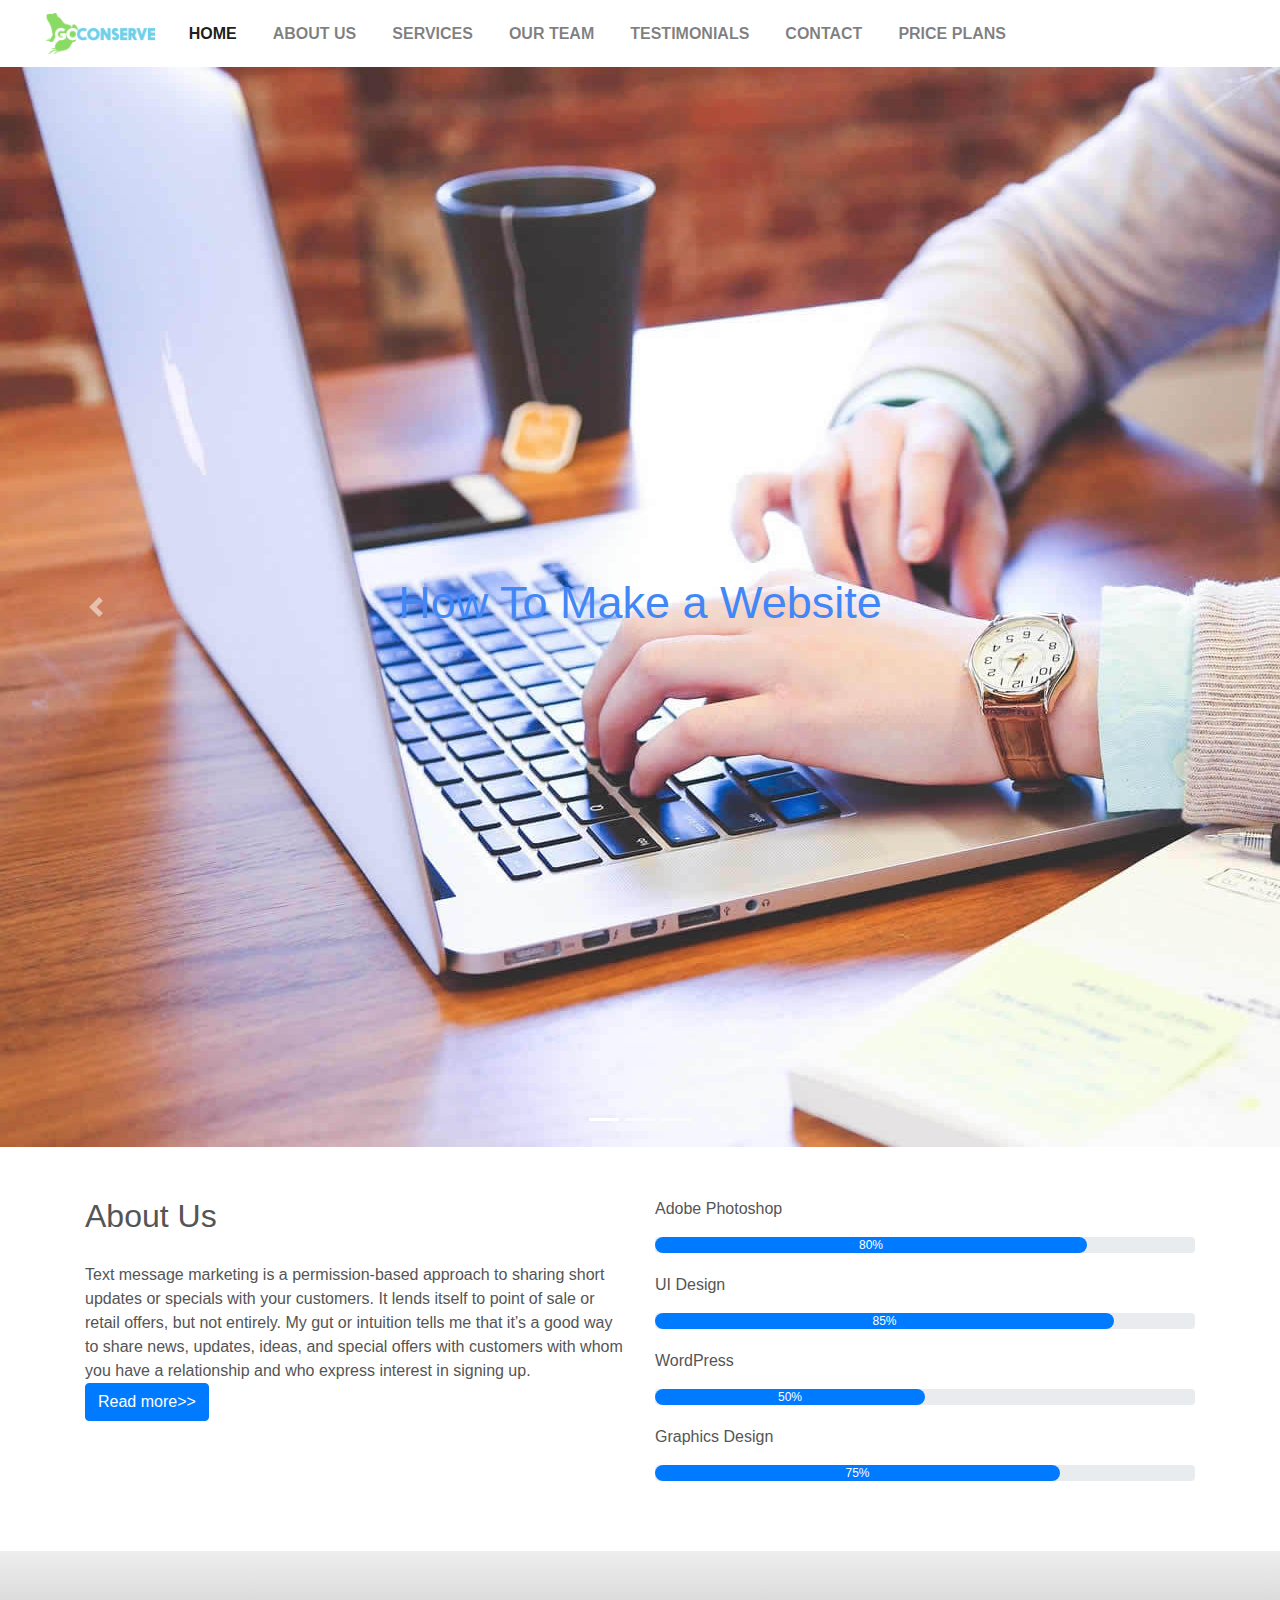
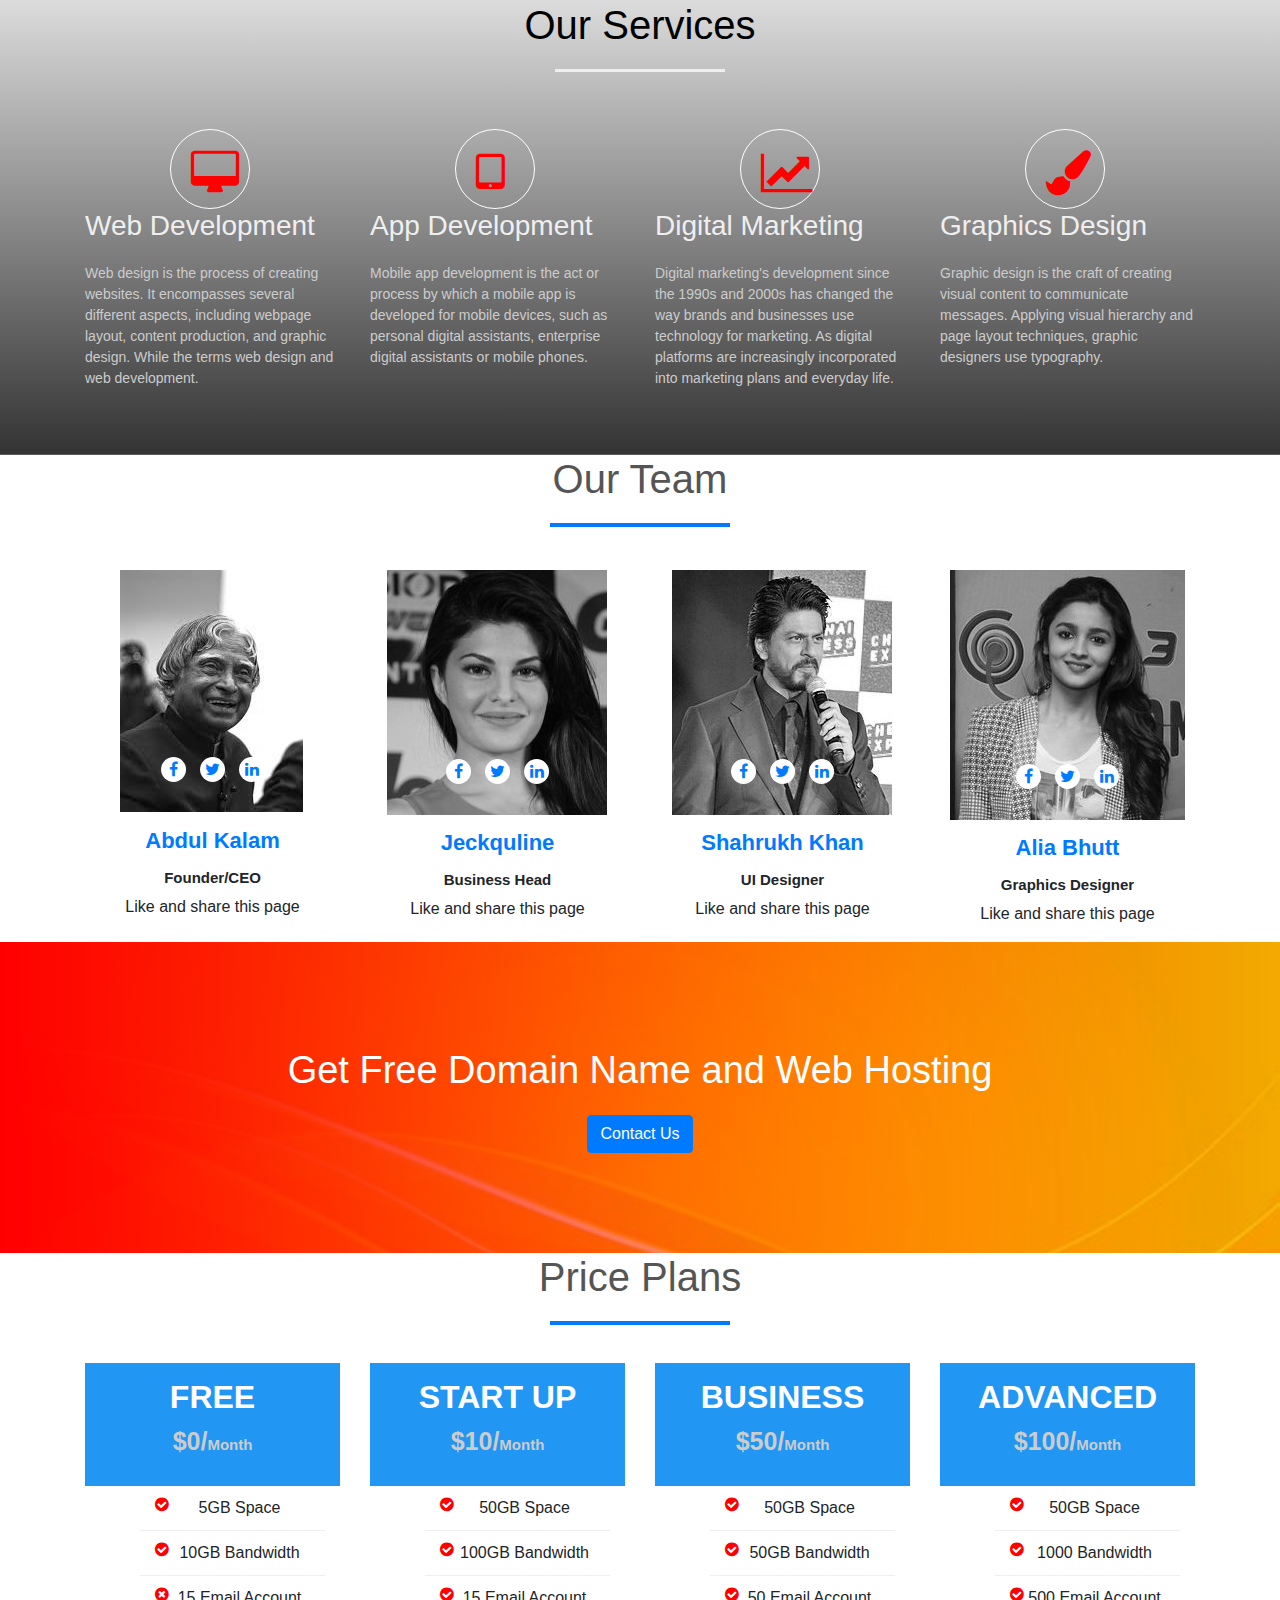
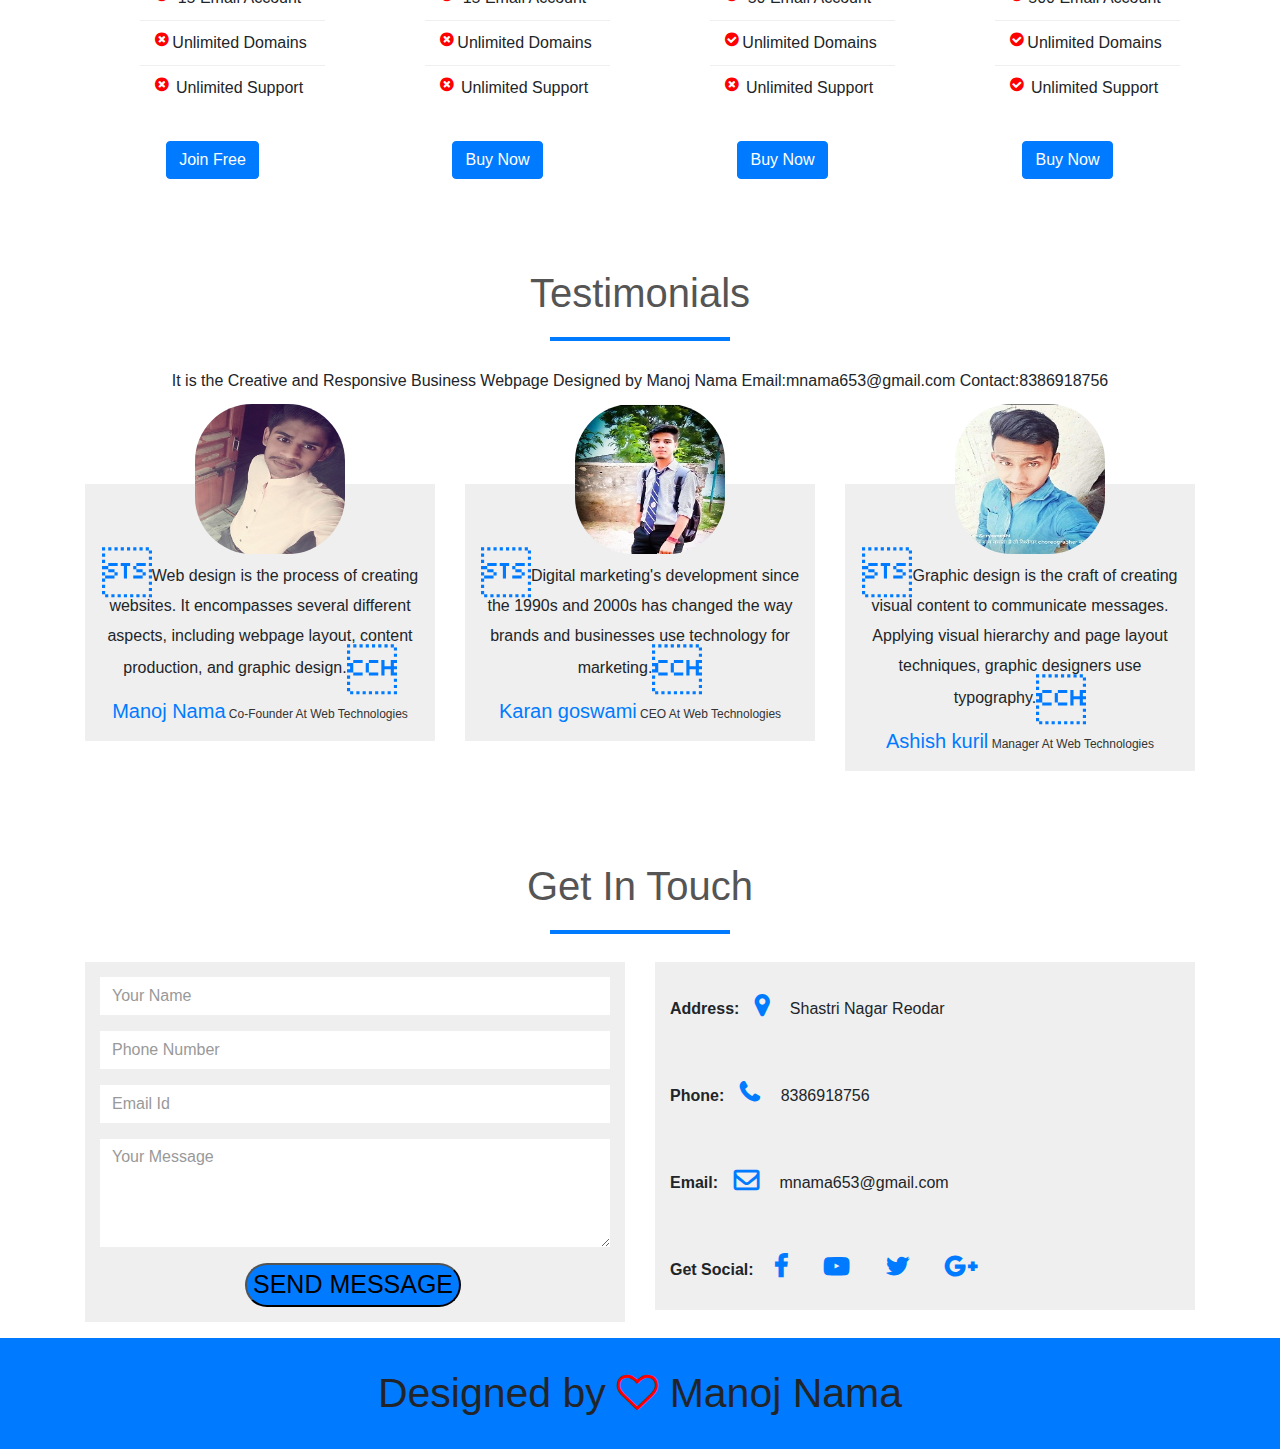
<file: index.html>
﻿<html>
<head>
    <title>Business Webpage</title>
    <link rel="stylesheet"href="style.css">
    <link rel="stylesheet"href="https://stackpath.bootstrapcdn.com/font-awesome/4.7.0/css/font-awesome.min.css">
    <link rel="stylesheet" href="https://stackpath.bootstrapcdn.com/bootstrap/4.3.1/css/bootstrap.min.css">
    <script src="https://code.jquery.com/jquery-3.3.1.slim.min.js"></script>
<script src="https://cdnjs.cloudflare.com/ajax/libs/popper.js/1.14.7/umd/popper.min.js"></script>
<script src="https://stackpath.bootstrapcdn.com/bootstrap/4.3.1/js/bootstrap.min.js"></script>
<meta name="viewport"content="width=device-width initial-scale=1">
</head>
    <body>

        <!----------------navigation bar---------------------------->
        <section id="nav-bar">
            <nav class="navbar navbar-expand-lg navbar-light">
  <a class="navbar-brand" href="#"><img src="logo.png"></a>
  <button class="navbar-toggler" type="button" data-toggle="collapse" data-target="#navbarNav" aria-controls="navbarNav" aria-expanded="false" aria-label="Toggle navigation">
    <span class="navbar-toggler-icon"></span>
  </button>
  <div class="collapse navbar-collapse" id="navbarNav">
    <ul class="navbar-nav">
      <li class="nav-item active">
        <a class="nav-link" href="#">HOME <span class="sr-only">(current)</span></a>
      </li>
      <li class="nav-item">
        <a class="nav-link" href="#">ABOUT US</a>
      </li>
      <li class="nav-item">
        <a class="nav-link" href="#">SERVICES</a>
      </li>
      <li class="nav-item">
        <a class="nav-link" href="#">OUR TEAM</a>
      </li> <li class="nav-item">
        <a class="nav-link" href="#">TESTIMONIALS</a>
      </li> 
        <li class="nav-item">
        <a class="nav-link" href="#">CONTACT</a>
      </li>
         <li class="nav-item">
        <a class="nav-link" href="#">PRICE PLANS</a>
      </li>
    </ul>
  </div>
</nav>
        </section>
        <!----------------------Slider----------->
        <div id="slider">
        <div id="headerSlider" class="carousel slide" data-ride="carousel">
  <ol class="carousel-indicators">
    <li data-target="#headerSlider" data-slide-to="0" class="active"></li>
    <li data-target="#headerSlider" data-slide-to="1"></li>
    <li data-target="#headerSlider" data-slide-to="2"></li>
  </ol>
  <div class="carousel-inner">
    <div class="carousel-item active">
      <img src="banner1.jpg" class="d-block" >
        <div class="carousel-caption">
        <h5>How To Make a Website</h5>
        </div>
    </div>
    <div class="carousel-item">
      <img src="banner2.jpg" class="d-block ">
        <div class="carousel-caption">
        <h5>Create Responsive Website</h5>
        </div>
    </div>
    <div class="carousel-item">
      <img src="banner3.jpg" class="d-block" >
        <div class="carousel-caption">
        <h5>Business Web Design</h5>
        </div>
    </div>
  </div>
  <a class="carousel-control-prev" href="#headerSlider" role="button" data-slide="prev">
    <span class="carousel-control-prev-icon" aria-hidden="true"></span>
    <span class="sr-only">Previous</span>
  </a>
  <a class="carousel-control-next" href="#headerSlider" role="button" data-slide="next">
    <span class="carousel-control-next-icon" aria-hidden="true"></span>
    <span class="sr-only">Next</span>
  </a>
</div>
</div>
        <!------------------------------About----------------------------->
        
<section id="about">
<div class="container">
<div class="row">
 <div class="col-md-6">
<h2>About Us</h2>
<div class="about-contant">
Text message marketing is a permission-based approach to sharing short updates or specials with your customers. It lends itself to point of sale or retail offers, but not entirely. My gut or intuition tells me that it’s a good way to share news, updates, ideas, and special offers with customers with whom you have a relationship and who express interest in signing up.
<button type="button"class="btn btn-primary">Read more>></button>
</div>
</div>
<div class="col-md-6">
    <p>Adobe Photoshop</p>
    <div class="progress">
    <div class="progress-bar"style="width: 80%">80%</div>
    </div>
     <p>UI Design</p>
    <div class="progress">
    <div class="progress-bar"style="width: 85%">85%</div>
    </div>
    <p>WordPress</p>
    <div class="progress">
    <div class="progress-bar"style="width: 50%">50%</div>
    </div>
    <p>Graphics Design</p>
    <div class="progress">
    <div class="progress-bar"style="width: 75%">75%</div>
    </div>
</div>
</div>
</div>
</section>
        <!---------------------------Services--------------------------->
        <section id="services">
        <div class="container">
            <h1>Our Services</h1>
            <div class="row services">
            <div class="col-md-3 text center">
            <div class="icon">
                <i class="fa fa-desktop"></i>
                </div>
            <h3>Web Development</h3>
            <p>Web design is the process of creating websites.
                It encompasses several different aspects, 
                including webpage layout, content production,
                and graphic design. While the terms web design 
                and web development.</p>
            </div>
            <div class="col-md-3 text center">
            <div class="icon">
                <i class="fa fa-tablet"></i>
                </div>
            <h3>App Development</h3>
            <p>Mobile app development is the act or process by which a mobile app is developed for mobile devices, such as personal digital assistants, enterprise digital assistants or mobile phones.</p>
            </div>
            <div class="col-md-3 text center">
            <div class="icon">
            <i class="fa fa-line-chart"></i>
                </div>
            <h3>Digital Marketing</h3>
            <p>Digital marketing's development since the 1990s and 2000s has changed the way brands and businesses use technology for marketing. As digital platforms are increasingly incorporated into marketing plans and everyday life.</p>
            </div>
                <div class="col-md-3 text center">
            <div class="icon">
                <i class="fa fa-paint-brush"></i>
                </div>
            <h3>Graphics Design</h3>
            <p>Graphic design is the craft of creating visual content to communicate messages. Applying visual hierarchy and page layout techniques, graphic designers use typography.</p>
            </div>
            </div>
            </div>
            </section>
        <!----------------------------team members---------------------------->
        <section id="team">
        <div class="container">
        <h1>Our Team</h1>
        <div class="row">
            <div class="col-md-3 profile-pic text-center">
            <div class="img-box">
                <img src="team1.jpg" class="img-responsive">
                <ul>
                    <a href="#"><li><i class="fa fa-facebook"></i></li></a>
                    <a href="#"><li><i class="fa fa-twitter"></i></li></a> 
                    <a href="#"><li><i class="fa fa-linkedin"></i></li></a>
                </ul>
                </div>
                <h4>Abdul Kalam</h4>
                <h5>Founder/CEO</h5>
                <p>Like and share this page</p>
            </div>
             <div class="col-md-3 profile-pic text-center">
            <div class="img-box">
                <img src="team2.jpg" class="img-responsive">
                <ul>
                    <a href="#"><li><i class="fa fa-facebook"></i></li></a>
                    <a href="#"><li><i class="fa fa-twitter"></i></li></a> 
                    <a href="#"><li><i class="fa fa-linkedin"></i></li></a>
                </ul>
                </div>
                <h4>Jeckquline</h4>
                <h5>Business Head</h5>
                 <p>Like and share this page</p>
            </div>
             <div class="col-md-3 profile-pic text-center">
            <div class="img-box">
                <img src="team3.jpg" class="img-responsive">
                <ul>
                    <a href="#"><li><i class="fa fa-facebook"></i></li></a>
                    <a href="#"><li><i class="fa fa-twitter"></i></li></a> 
                    <a href="#"><li><i class="fa fa-linkedin"></i></li></a>
                </ul>
                </div>
                <h4>Shahrukh Khan</h4>
                <h5>UI Designer</h5>
                  <p>Like and share this page</p>
            </div>
             <div class="col-md-3 profile-pic text-center">
            <div class="img-box">
                <img src="team4.jpg" class="img-responsive">
                <ul>
                    <a href="#"><li><i class="fa fa-facebook"></i></li></a>
                    <a href="#"><li><i class="fa fa-twitter"></i></li></a> 
                    <a href="#"><li><i class="fa fa-linkedin"></i></li></a>
                </ul>
                </div>
                <h4>Alia Bhutt </h4>
                <h5>Graphics Designer</h5>
                  <p>Like and share this page</p>
            </div>
            </div>
            </div>
        </section>
        <!-----------------------------promo---------------------->
        <section id="promo">
        <div class="container">
            <p> Get Free Domain Name and Web Hosting</p>
            <a href="#" class="btn btn-primary">Contact Us</a>
            </div>
        </section>
        <!-------------------------Price Plans----------------->
        <section id="price">
        <div class="container">
            <h1>Price Plans</h1>
            <div class="row">
            <div class="col-md-3">
                <div class="single-price">
                <div class="price-head">
                    <h2>Free</h2>
                    <p>$0/<span>Month</span></p>
                    </div>
                    <div class="price-content">
                    <ul>
                        <li><i class="fa fa-check-circle"></i>5GB Space</li>
                        <li><i class="fa fa-check-circle"></i>10GB Bandwidth</li>
                        <li><i class="fa fa-times-circle"></i>15 Email Account</li>
                        <li><i class="fa fa-times-circle"></i>Unlimited Domains</li>
                        <li><i class="fa fa-times-circle"></i>Unlimited Support</li>
                        </ul>
                        </div>
                    <div class="price-button">
                        <a class="btn btn-primary"href="#">Join Free</a>
                        </div>
                </div>
                </div>
                <div class="col-md-3">
                <div class="single-price">
                <div class="price-head">
                    <h2>Start Up</h2>
                    <p>$10/<span>Month</span></p>
                    </div>
                    <div class="price-content">
                    <ul>
                        <li><i class="fa fa-check-circle"></i>50GB Space</li>
                        <li><i class="fa fa-check-circle"></i>100GB Bandwidth</li>
                        <li><i class="fa fa-check-circle"></i>15 Email Account</li>
                        <li><i class="fa fa-times-circle"></i>Unlimited Domains</li>
                        <li><i class="fa fa-times-circle"></i>Unlimited Support</li>
                        </ul>
                        </div>
                    <div class="price-button">
                        <a class="btn btn-primary"href="#">Buy Now</a>
                        </div>
                </div>
                </div>
                 <div class="col-md-3">
                <div class="single-price">
                <div class="price-head">
                    <h2>Business</h2>
                    <p>$50/<span>Month</span></p>
                    </div>
                    <div class="price-content">
                    <ul>
                        <li><i class="fa fa-check-circle"></i>50GB Space</li>
                        <li><i class="fa fa-check-circle"></i>50GB Bandwidth</li>
                        <li><i class="fa fa-check-circle"></i>50 Email Account</li>
                        <li><i class="fa fa-check-circle"></i>Unlimited Domains</li>
                        <li><i class="fa fa-times-circle"></i>Unlimited Support</li>
                        </ul>
                        </div>
                    <div class="price-button">
                        <a class="btn btn-primary"href="#">Buy Now</a>
                        </div>
                </div>
                </div>
                <div class="col-md-3">
                <div class="single-price">
                <div class="price-head">
                    <h2>Advanced</h2>
                    <p>$100/<span>Month</span></p>
                    </div>
                    <div class="price-content">
                    <ul>
                        <li><i class="fa fa-check-circle"></i>50GB Space</li>
                        <li><i class="fa fa-check-circle"></i> 1000 Bandwidth</li>
                        <li><i class="fa fa-check-circle"></i>500 Email Account</li>
                        <li><i class="fa fa-check-circle"></i>Unlimited Domains</li>
                        <li><i class="fa fa-check-circle"></i>Unlimited Support</li>
                        </ul>
                        </div>
                    <div class="price-button">
                        <a class="btn btn-primary"href="#">Buy Now</a>
                        </div>
                </div>
                </div>
            </div>
            </div>
        </section>
        <!--------------------testimonials--------------------->
        <section id="testimonials">
        <div class="container">
            <h1>Testimonials</h1>
            <p class="text-center">It is the Creative and Responsive Business Webpage Designed by Manoj Nama Email:mnama653@gmail.com
            Contact:8386918756</p>
        <div class="row">
            <div class="col-md-4 text-center">
            <div class="profile">
                <img src="1.jpg"class="user">
                <blockquote>Web design is the process of creating websites.
                It encompasses several different aspects, 
                including webpage layout, content production,
                and graphic design.</blockquote>
                <h3>Manoj Nama<span> Co-Founder At Web Technologies</span></h3>
                </div>
            </div>
            <div class="col-md-4 text-center">
            <div class="profile">
                <img src="2.jpg"class="user">
                <blockquote>Digital marketing's development since the 1990s and 2000s has changed the way brands and businesses use technology for marketing.</blockquote>
                <h3>Karan goswami<span> CEO At Web Technologies</span></h3>
                </div>
            </div>
            <div class="col-md-4 text-center">
            <div class="profile">
                <img src="3.jpg"class="user">
                <blockquote>Graphic design is the craft of creating visual content to communicate messages. Applying visual hierarchy and page layout techniques, graphic designers use typography.</blockquote>
                <h3>Ashish kuril<span> Manager At Web Technologies</span></h3>
                </div>
            </div>
            </div>
            </div>
        </section>
        <!----------------------Get in touch--------------------->
        <section id="contact">
        <div class="container">
            <h1>Get In Touch</h1>
            <div class="row">
            <div class="col-md-6">
                <form class="contact-form">
                <div class="form-group">
                    <input type="text"class="form-control"placeholder="Your Name" required="">
                    </div>
                    <div class="form-group">
                    <input type="number"class="form-control"placeholder="Phone Number" required="">
                    </div>
                    <div class="form-group">
                    <input type="email"class="form-control"placeholder="Email Id" required="">
                    </div>
                    <div class="form-group">
                        <textarea class="form-control" rows="4"placeholder="Your Message"></textarea>
                    </div>
                    <button class="submit"class="btn btn-primary">SEND MESSAGE</button>
                </form>
                </div>
                 <div class="col-md-6 contact-info" >
                    <div class="follow"><b>Address:</b><i class="fa fa-map-marker"></i> Shastri Nagar Reodar</div>
                    <div class="follow"><b>Phone:</b><i class="fa fa-phone"></i> 8386918756</div> 
                     <div class="follow"><b>Email:</b><i class="fa fa-envelope-o"></i> mnama653@gmail.com</div>
                     <div class="follow"><label><b>Get Social:</b></label>
                         <a href="#"><i class="fa fa-facebook"></i></a>
                          <a href="#"><i class="fa fa-youtube-play"></i></a>
                          <a href="#"><i class="fa fa-twitter"></i></a>
                          <a href="#"><i class="fa fa-google-plus"></i></a>
                     </div>
                </div>
            </div>
            </div>
        </section>
        <section id="footer">
        <div class="footer-base">
            Designed by <i class="fa fa-heart-o"></i> Manoj Nama
            </div>
        </section>
</file>
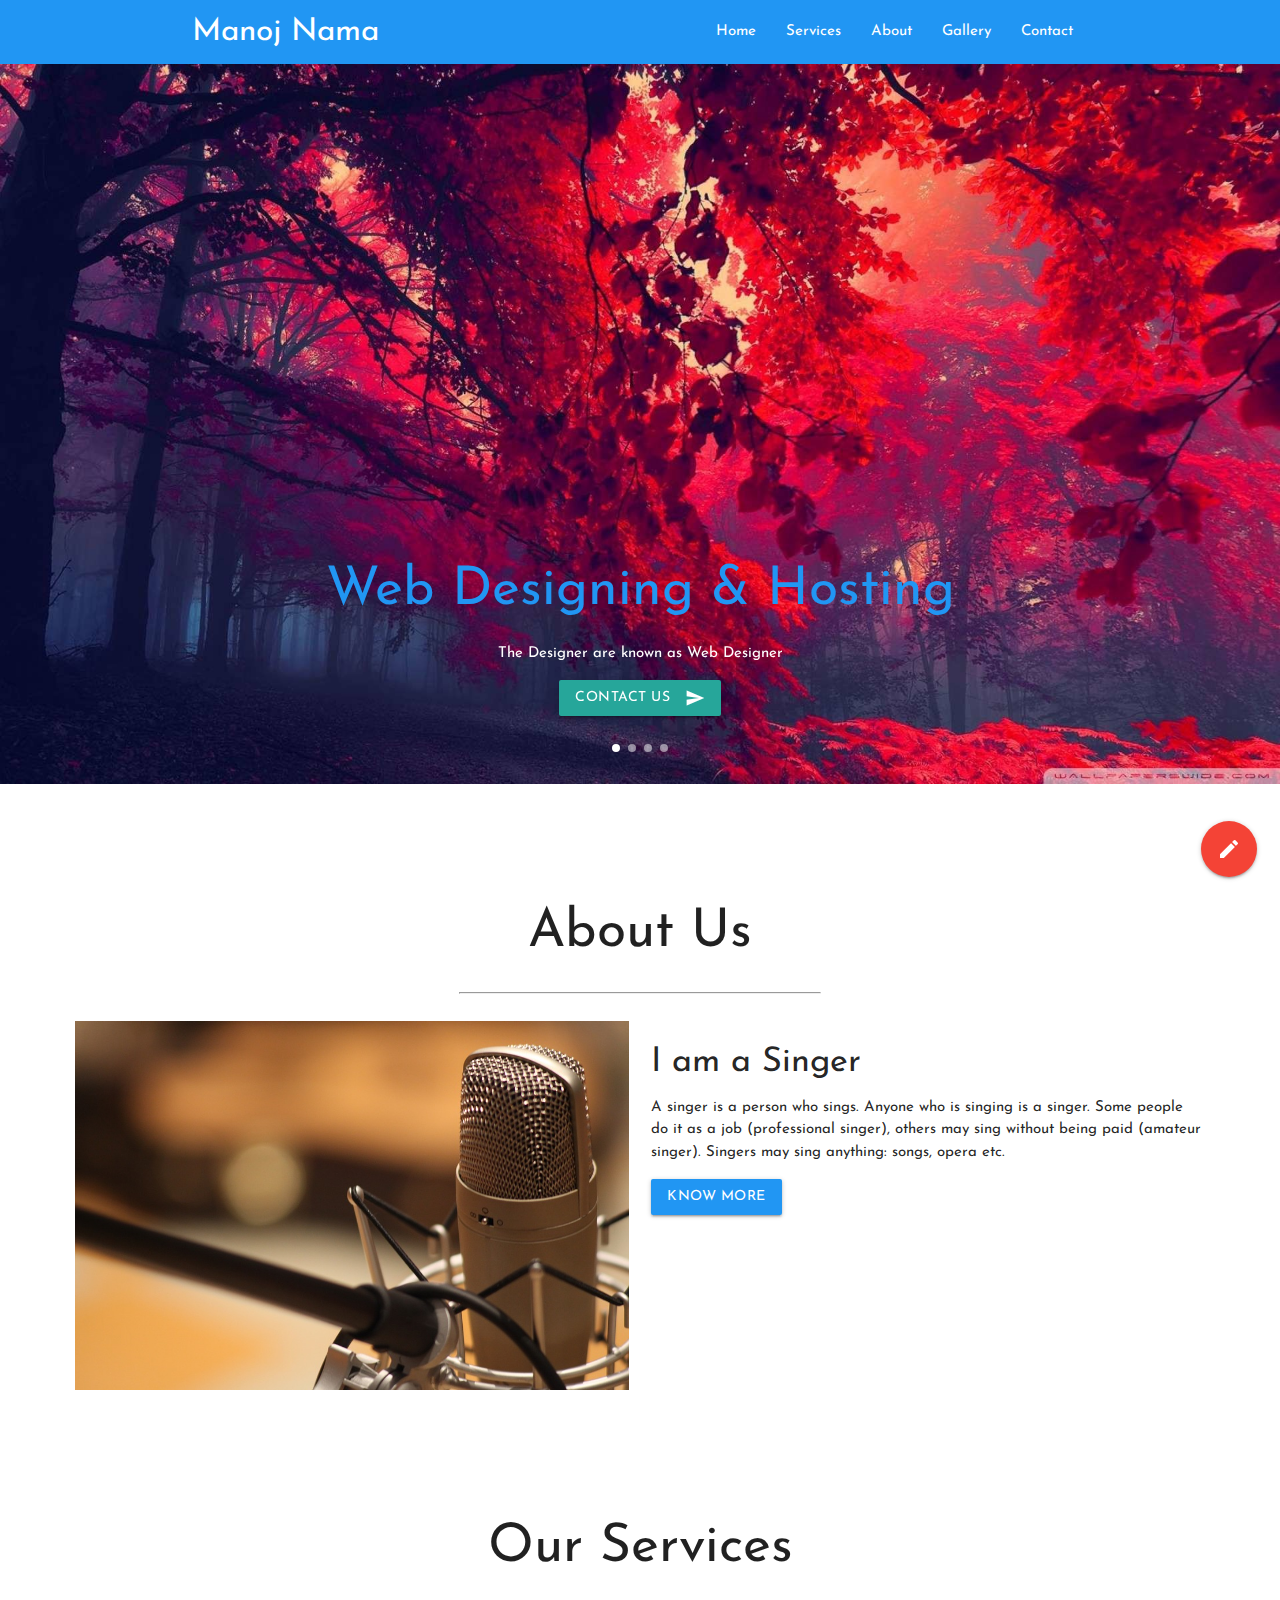
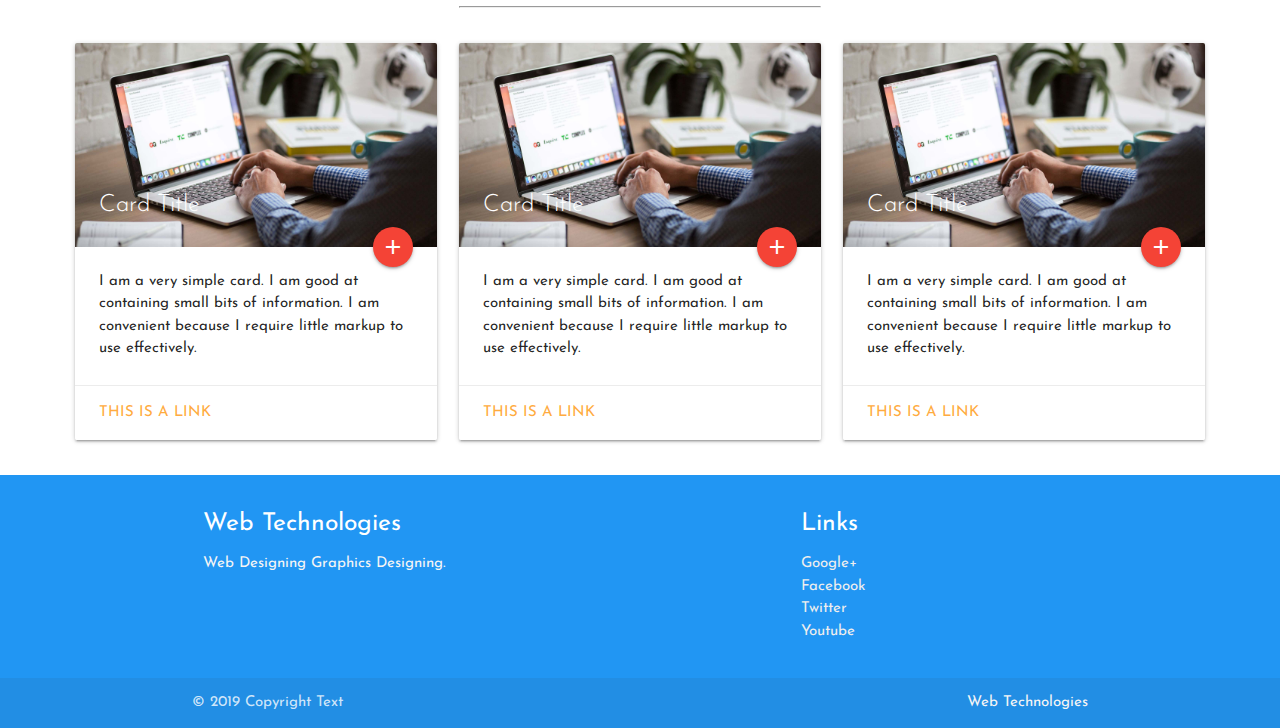
<file: html.html>
<!DOCTYPE html>
<html>
<head>
	<title>Manoj nama</title>
	 <meta name="viewport" content="width=device-width, initial-scale=1.0"/>
     <!--Import Google Icon Font-->
      <link href="https://fonts.googleapis.com/icon?family=Material+Icons" rel="stylesheet">
	 <link href="https://fonts.googleapis.com/css?family=Josefin+Sans&display=swap" rel="stylesheet">
	 <!-- Compiled and minified CSS -->
    <link rel="stylesheet" href="https://cdnjs.cloudflare.com/ajax/libs/materialize/1.0.0/css/materialize.min.css">

   <script src="https://ajax.googleapis.com/ajax/libs/jquery/3.4.1/jquery.min.js"></script>

    <!-- Compiled and minified JavaScript -->
    <script src="https://cdnjs.cloudflare.com/ajax/libs/materialize/1.0.0/js/materialize.min.js"></script>
<link rel="stylesheet" href="https://cdnjs.cloudflare.com/ajax/libs/animate.css/3.7.2/animate.min.css">
       <style>
       	*{
       	font-family: 'Josefin Sans', sans-serif;
       }
       section{
       	width: 90%;
       	margin: auto;;
       	margin-top: 120px;
       }
       </style>     

</head>
<body>
 <nav class="blue lighen-2">
    <div class="nav-wrapper container">
      <a href="#!" class="brand-logo animate infinite heartBeat delay-2s">Manoj Nama</a>
      <a href="#" data-target="mobile-demo" class="sidenav-trigger"><i class="material-icons">menu</i></a>
      <ul class="right hide-on-med-and-down">
        <li><a href="html.html">Home</a></li>
        <li><a href="badges.html">Services</a></li>
        <li><a href="collapsible.html">About</a></li>
        <li><a href="#gallery"class="scrollspy">Gallery</a></li>
        <li><a href="mobile.html">Contact</a></li>
      </ul>
    </div>
  </nav>

  <ul class="sidenav" id="mobile-demo">
    <li><a href="html.html">Home</a></li>
    <li><a href="badges.html">Services</a></li>
    <li><a href="collapsible.html">About</a></li>
     <li><a href="#gallery"class="scrollspy">Gallery</a></li>
    <li><a href="mobile.html">Contact</a></li>
  </ul>

   <div class="carousel carousel-slider">
    <a class="carousel-item" href="#one!"><img src="image\2.jpg"></a>
    <div class="carousel-fixed-item center">
    <h2 class="blue-text">Web Designing & Hosting</h2>
    <p class="white-text">The Designer are known as Web Designer </p>
    <a class="waves-effect waves-light btn"href="about.html target="_blank>Contact Us <i class="material-icons right">send</i></a>
 </div>
    <a class="carousel-item" href="#two!"><img src="image\1.jpg"></a>

  
    <a class="carousel-item" href="#three!"><img src="image\3.jpg"></a>

 
    <a class="carousel-item" href="#four!"><img src="image\1.jpg"></a>
</div>
 
 <div class="fixed-action-btn">
  <a class="btn-floating btn-large red">
    <i class="large material-icons">mode_edit</i>
  </a>
  <ul>
    <li><a class="btn-floating red"><i class="material-icons">insert_chart</i></a></li>
    <li><a class="btn-floating yellow darken-1"><i class="material-icons">format_quote</i></a></li>
    <li><a class="btn-floating green"><i class="material-icons">publish</i></a></li>
    <li><a class="btn-floating blue"><i class="material-icons">attach_file</i></a></li>
  </ul>
</div>
<section>
	<h2 class="center-align">About Us</h2>
	<div class="row">
<div class="col s4 m4 l4 offset-l4"><hr></div>
</div>
<div class="row">
	<div class="col m6 s12">
		<img class="responsive-img" src="image/hd.jpg">
	</div>
<div class="col m6 s12">
	<h4>I am a Singer</h4>
	<p>A singer is a person who sings. Anyone who is singing is a singer. Some people do it as a job (professional singer), others may sing without being paid (amateur singer). Singers may sing anything: songs, opera etc.</p>
	<a href="about.html"class="btn waves-effect waves-light blue white-text">Know More</a></div>
	</section>
		<section>
	<h2 class="center-align">Our Services</h2>
	<div class="row">
<div class="col s4 m4 l4 offset-l4"><hr></div>
</div>
 <div class="row">
    <div class="col m4 l4 s12">
      <div class="card">
        <div class="card-image">
          <img src="image/1.jpg">
          <span class="card-title">Card Title</span>
          <a class="btn-floating halfway-fab waves-effect waves-light red"><i class="material-icons">add</i></a>
        </div>
        <div class="card-content">
          <p>I am a very simple card. I am good at containing small bits of information. I am convenient because I require little markup to use effectively.</p>
        </div>
        <div class="card-action">
          <a href="#">This is a link</a>
        </div>
      </div>
    </div>
    <div class="col m4 l4 s12">
      <div class="card">
        <div class="card-image">
          <img src="image/1.jpg">
          <span class="card-title">Card Title</span>
          <a class="btn-floating halfway-fab waves-effect waves-light red"><i class="material-icons">add</i></a>
        </div>
        <div class="card-content">
          <p>I am a very simple card. I am good at containing small bits of information. I am convenient because I require little markup to use effectively.</p>
        </div>
        <div class="card-action">
          <a href="#">This is a link</a>
        </div>
      </div>
    </div>
    <div class="col m4 l4 s12">
      <div class="card">
        <div class="card-image">
          <img src="image/1.jpg">
          <span class="card-title">Card Title</span>
          <a class="btn-floating halfway-fab waves-effect waves-light red"><i class="material-icons">add</i></a>
        </div>
        <div class="card-content">
          <p>I am a very simple card. I am good at containing small bits of information. I am convenient because I require little markup to use effectively.</p>
        </div>
        
       <div class="card-action">
          <a href="#">This is a link</a>
        </div>
      </div>
    </div>
  </div>
	</section>
	 <footer class="page-footer blue">
          <div class="container">
            <div class="row">
              <div class="col l6 s12">
                <h5 class="white-text">Web Technologies</h5>
                <p class="grey-text text-lighten-4">Web Designing Graphics Designing.</p>
              </div>
              <div class="col l4 offset-l2 s12">
                <h5 class="white-text">Links</h5>
                <ul>
                  <li><a class="grey-text text-lighten-3" href="#!">Google+</a></li>
                  <li><a class="grey-text text-lighten-3" href="#!">Facebook</a></li>
                  <li><a class="grey-text text-lighten-3" href="#!">Twitter</a></li>
                  <li><a class="grey-text text-lighten-3" href="#!">Youtube</a></li>
                </ul>
              </div>
            </div>
          </div>
          <div class="footer-copyright">
            <div class="container">
            © 2019 Copyright Text
            <a class="grey-text text-lighten-4 right" href="#!">Web Technologies</a>
            </div>
          </div>
        </footer>
  <script type="text/javascript">
  	 $(document).ready(function(){
    $('.sidenav').sidenav();

    $('.carousel.carousel-slider').carousel({
    fullWidth: true,
    indicators: true
});
      $('.fixed-action-btn').floatingActionButton();
  });
  </script>

        
</body>
</html>
</file>
<file: style.css>
body{
    margin: 0;
    padding: 0;
    
}

<!--------------------nav------>
#nav-bar{
    position: sticky;
    top: 0;
    z-index: 10;
    
}
.navbar-brand img{
    height: 41px;
    padding-left: 30px;
    
}
.navbar-nav li{
    padding: 0 10px;
}
.navbar-nav li a
{
    float:left;
    text-align: right;
}
#nav-bar ul li a:hover
{
    color: #007bff !important;
}
.navbar{
    background: #fff;
}
.navbar-toggler{
    border: none! important;
}
.nav-link
{
    color: #555;
    font-weight: 600;
    font-size: 16px;
}
/*--------------------Slider______________*/
#slider
{
    width: 100%;
}
.carousel-caption
{
  top: 50%;
    transform: translateY(-50%);
    bottom: initial !important;
}
.carousel-caption h5
{
color: #4287f5;
    font-size: 45px;
}
#about
{
    padding-top: 50px;
    padding-bottom: 50px;
    color: #555;
}
#about btn
{
    margin-top: 20px;
    margin-bottom: 30px;
}
.about-contant{
    padding-top: 20px;
}
.skills-bar p
{
    margin-bottom: 6px;
    font-weight: 600;
}
.progress-bar{
    border-radius: 16px; 
}
.progress
{
    border-radius: 16px; !important;
    margin-bottom: 20px;
}
#services{
 background-image: -webkit-linear-gradient(#eee, #333);  
background-size: cover;
    background-position: center;
color: #efefef;
    padding-top: 50px;
    padding-bottom: 50px;
}
#services h1{
    text-align: center;
    color: #000;
    padding-bottom: 11px;
    font-family: sans-serif;
}
#services h1::after
{
    content: '';
    background: #efefef;
    display: block;
    height: 3px;
    width: 170px;
    margin: 20px auto 5px;
}
.icon{
    font-size: 45px;
    margin-left: 85px; 
    padding: 20px;
    height: 80px;
    width: 80px;
    border: 1px solid #fff;
    border-radius: 50%;
}
.services{
    margin-top: 41px;
}
#services p{
    font-size: 14px;
    margin-top: 20px;
    color: #ccc;
    }
.services .col-md-3:hover{
    background: #007bff;
    cursor: pointer;
    transition: 0.8s;
}

<!-------------------team------------------->
#team
{
    padding-top: 50px;
    padding-bottom: 50px;
    color: #555;
}
h1
{
    text-align: center;
    color: #555;
    padding-bottom: 15px;
}
h1::after
{
    content: '';
    background: #007bff;
    display: block;
    height: 4px;
    width: 180px;
  margin: 20px auto 5px;
}
.profile-pic{
    margin-top: 15px;
}
.profile-pic .img-box{
    opacity: 1;
    display: block;
    position: relative;
}
.profile-pic .img-box img{
    filter: grayscale(1);
}
.profile-pic .img-box img:hover{
    filter: grayscale(0);
    cursor: pointer;
}
.profile-pic h4{
    font-size: 22px;
    font-weight: bold;
    margin-top: 15px;
    color: #007bff;
}

.profile-pic h5{
    font-size: 15px;
    font-weight: bold;
    margin-top: 15px;
}
#team .fa{
    height: 25px;
    width: 25px;
   color: #007bff; 
background:#fff;
padding: 4px;
    border-radius: 50%;
}
.img-box ul{
    padding: 15px 0;
    position: absolute;
    z-index: 2;
    bottom: 0;
    left: 50%;
   transform: translateX(-50%);
}
.img-box ul li{
    padding: 5px;
    list-style: none;
    display: inline-block;
   margin-bottom: -8px;
}
.img-box:hover ul
{
    opacity: 1;
}
.img-box ul, .img-box ul li
{
    transition: 0.5s;
}
#promo{
   background-image: linear-gradient(to left, rgba(255,0,0,0), rgba(255,0,0,1)),url(a.jpg);
    background-size: cover;
    background-position: center;
    color: #fff;
    font-family: sans-serif;
    font-size: 38px;
    padding: 100px;
    text-align: center;
}
<!--------------------price----------------->
#price{
    padding: 40px 0;
    background: #efefef;
}
.single-price{
    margin: 10px auto;
    display: inline;
    float: left;
    width: 100%;
    background-color: #fff;
    transition: 0.5s;
    text-align: center;
}
.single-price:hover{
    box-shadow: 0 2px 20px #333;
    cursor: pointer;
}
.price-head{
    background-color: #2196f3;
    display: inline;
    float: left;
    padding: 10px 15px;
    text-align: center;
    width: 100%;
}
.price-head h2{
    color: #fff;
    font-size: 32px;
    font-weight: bold;
    margin-bottom: 5px;
    padding: 5px;
    text-transform: uppercase;
}
.price-head p{
    font-size: 25px;
    line-height: 30px;
    color: #ccc;
    font-weight: bold;
}
#price span{
    font-size: 15px;
}
.price-content{
    display: inline;
    float: left;
    width: 100%;
    padding: 0 15px;
}
.price-content ul li{
    border-bottom: 1px solid #efefef;
    padding: 10px 15px;
    list-style: none;
}
ul li:last-child{
    border: none;
}
.fa-check-circle{
    color: green;
    font-size: 15px;
    float: left;
}
.fa-times-circle{
    color: red;
    font-size: 15px;
    float: left; 
}
.price-button{
    display: inline;
    float: left;
    padding: 15px 15px 30px;
    text-align: center;
    width: 100%;
}
#testimonials{
    padding-top: 50px;
    padding-bottom: 50px;
}
#testimonials .row{
   margin-top: 50px;
}
.col-md-4{
    margin: 41px auto;
}
.profile{
    padding: 70px 10px 10px;
    background-color: #efefef;
}
.user{
    width: 150px;
    height: 150px;
    border-radius: 38%;
}
.profile img{
    top: -80px;
    margin-left: -65px;
    position: absolute;
    left: calc(50% -60px);
     border-color: 10px solid pink;
   
}
.profile h3{
    font-size: 20px;
    color: #007bff;
    margin-top: 15px;
}
#testimonials span{
    font-size: 12px;
    color: #333;
}
blockquote{
    font-size: 16px;
    line-height: 30px;
}
blockquote::before{
   content: '\93';
    font-size: 50px;
    color: #007bff;
    position: relative;
    line-height: 20px;
    bottom: -10px;
}
blockquote::after{
   content: '\94';
    font-size: 50px;
    color: #007bff;
    position: relative;
    line-height: 10px;
    bottom: -15px;
}
.profile:hover{
    box-shadow: 0 0 15px 5px rgba(0,0,0,0.2);
    cursor: pointer;
    transition: 0.5s;
}
<!---------------------Getintouch-------------------->
#contact{
    background: #efefef;
    padding-bottom: 41px;
    padding-top: 41px;
    color: #777;
}
.contact-form{
    padding: 15px;
}
.submit{
 background-color: #007bff;
    font-size: 25px;
    border-radius: 25px;
   margin-left: 145px;
}
.form-control{
    border-radius: 0 !important;
    border: none !important;
}
::placeholder{
    color: #999 !important;
}
.follow{
    padding: 15px;
    background: #efefef;
}
.contact-form{
    background: #efefef;
}
.contact-info .fa{
    margin: 16px;
    font-size: 25px;
    font-weight: bold;
    color: #007bff;
}
#footer{
    background-color: #007bff;
    padding: 25px;
    text-align: center;
    font-size: 41px;
}
.fa{
    color: red;
}
</file>
